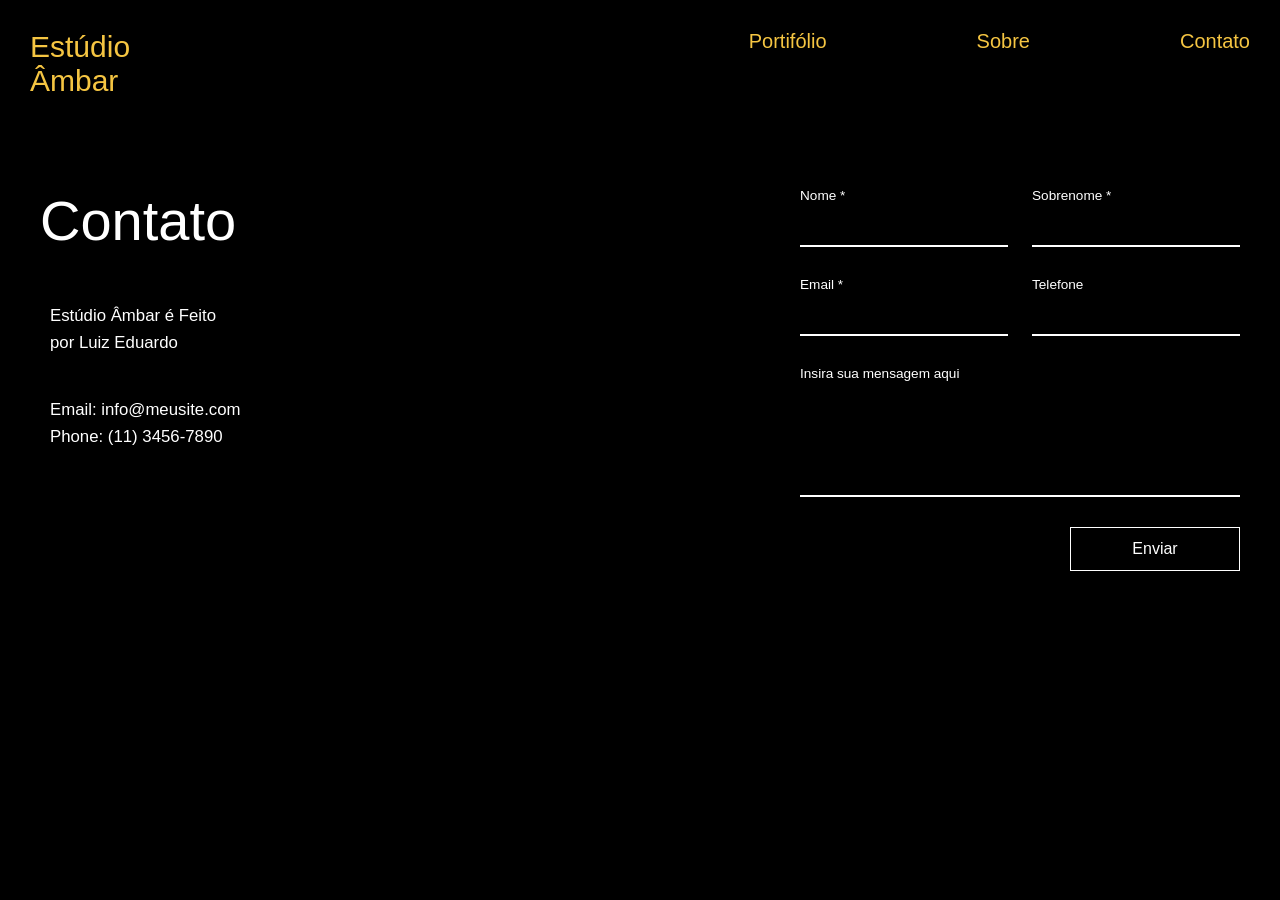
<file: contato-html-css/contato.html>
<!DOCTYPE html>
<html lang="pt-br">

<head>
  <meta charset="UTF-8">
  <link rel="stylesheet" href="./contato.css">
  <meta name="viewport" content="width=device-width, initial-scale=1.0">
  <title>Contato</title>
</head>

<body>

  <header>
    <nav id="nav">
      <p>Estúdio Âmbar</p>

      <button type="button" class="hamburguer" id="btn-menu" aria-label="Abrir menu" aria-expanded="false">
        <span></span>
        <span></span>
        <span></span>
      </button>
      <ul>
        <li id="menu">
          <a id="cor" href="../portifolio-html-css/portifolio.html">Portifólio</a>
          <ul id="submenu">
            <li><a href="../retratos-html-css/retratos.html">Retratos</a></li>
            <li><a href="../lugares-html-css/lugares.html">Lugares</a></li>
            <li><a href="../fashion-html-css/fashion.html">Fashion</a></li>
          </ul>
        </li>
      </ul>
      <a href="../sobre-html-css/sobre.html">Sobre</a>
      <a href="../contato-html-css/contato.html">Contato</a>

    </nav>
  </header>

  <section class="contato">

    <!-- Esquerda -->
    <div class="info">
      <h1>Contato</h1>
      <p>Estúdio Âmbar é Feito<br>por Luiz Eduardo</p>
      <p>
        Email: <a href="mailto:info@meusite.com">info@meusite.com</a><br>
        Phone: <a href="tel:+551134567890">(11) 3456-7890</a>
      </p>
    </div>

    <!-- Direita -->
    <form class="formulario">
      <div class="campo">
        <label for="nome">Nome *</label>
        <input type="text" id="nome" name="nome" required>
      </div>

      <div class="campo">
        <label for="sobrenome">Sobrenome *</label>
        <input type="text" id="sobrenome" name="sobrenome" required>
      </div>

      <div class="campo">
        <label for="email">Email *</label>
        <input type="email" id="email" name="email" required>
      </div>

      <div class="campo">
        <label for="telefone">Telefone</label>
        <input type="tel" id="telefone" name="telefone">
      </div>

      <div class="campo completo">
        <label for="mensagem">Insira sua mensagem aqui</label>
        <textarea id="mensagem" name="mensagem" rows="5"></textarea>
      </div>

      <div class="completo botao-area">
        <button type="submit">Enviar</button>
      </div>
    </form>

  </section>

  </section>

  <script>
    const nav = document.getElementById('nav');
    const btn = document.getElementById('btn-menu');
    const menu = document.getElementById('menu');
    const cor = document.getElementById('cor');

    btn.addEventListener('click', () => {
      const aberto = nav.classList.toggle('aberto');
      btn.classList.toggle('ativo', aberto);
      btn.setAttribute('aria-expanded', aberto);
    });

    cor.addEventListener('click', (e) => {
      if (window.innerWidth <= 1024) {
        e.preventDefault();
        menu.classList.toggle('aberto');
      }
    });
  </script>
</body>

</body>

</html>
</file>
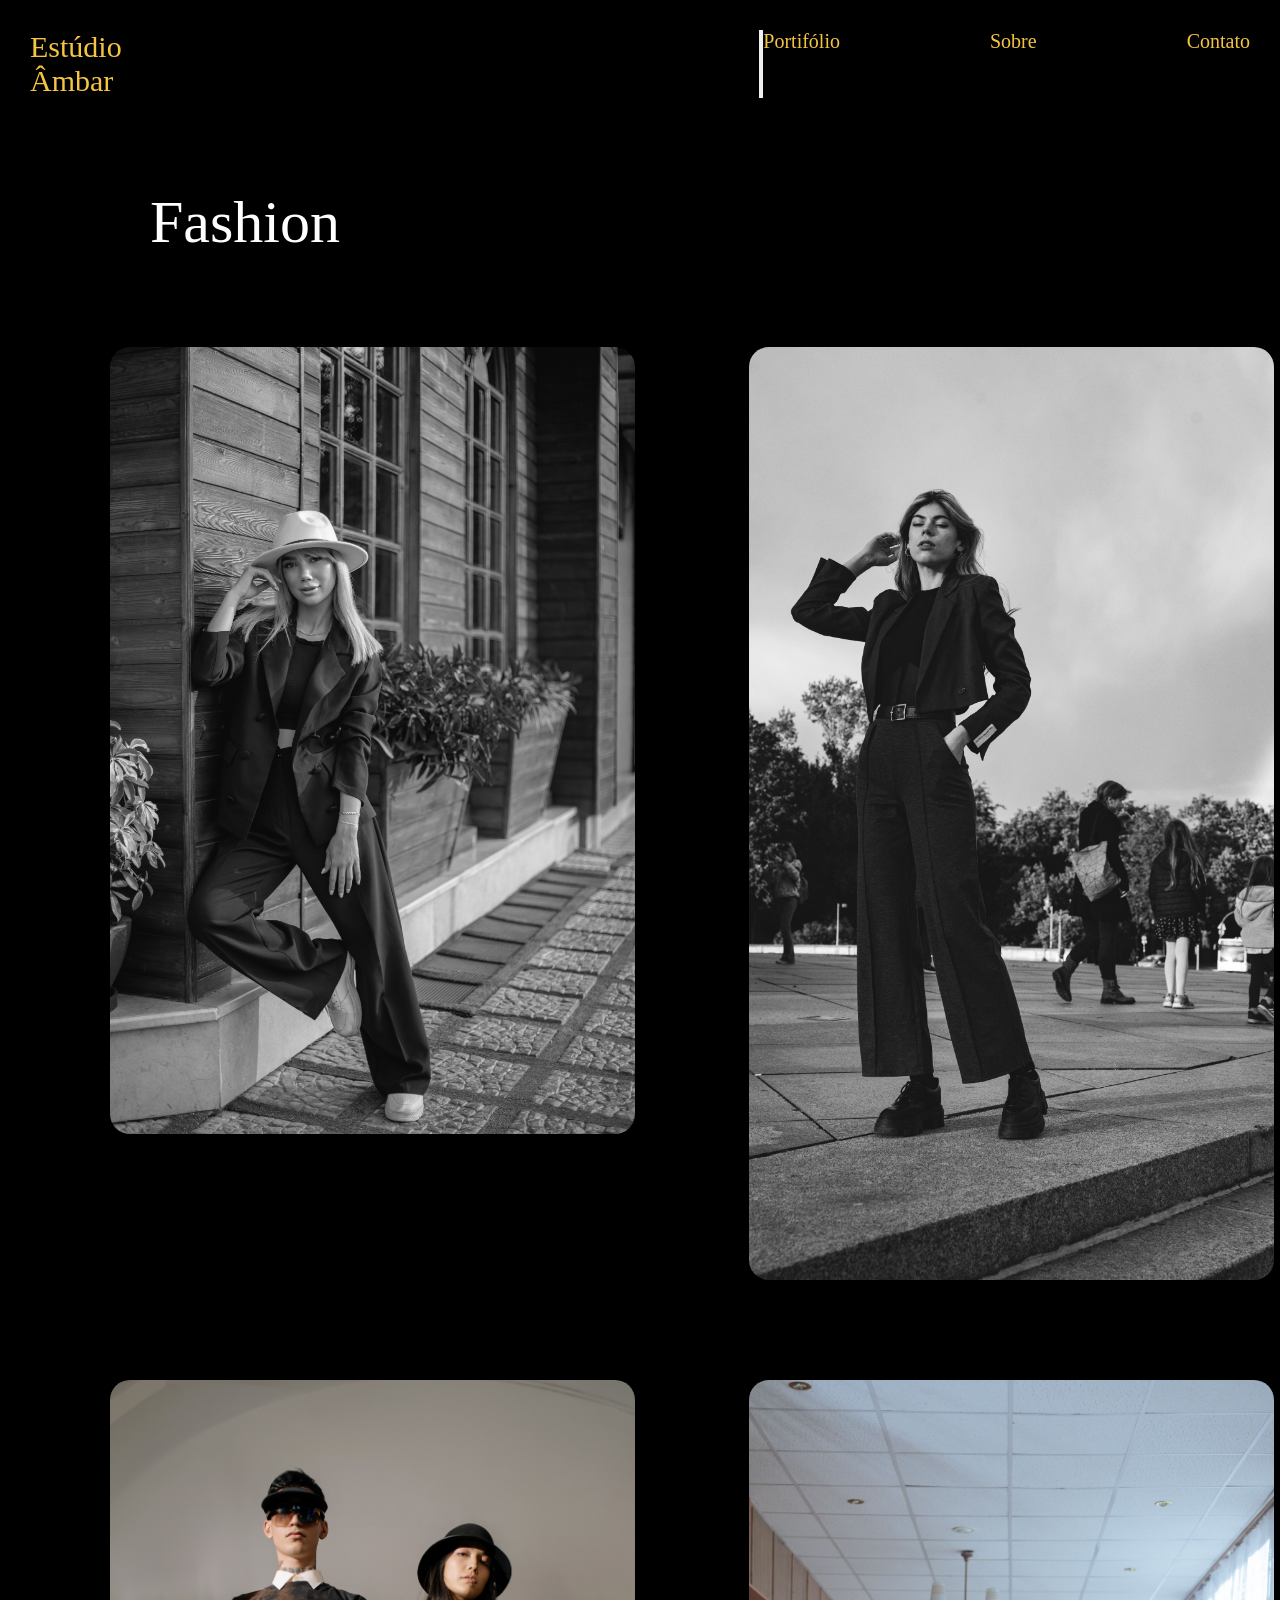
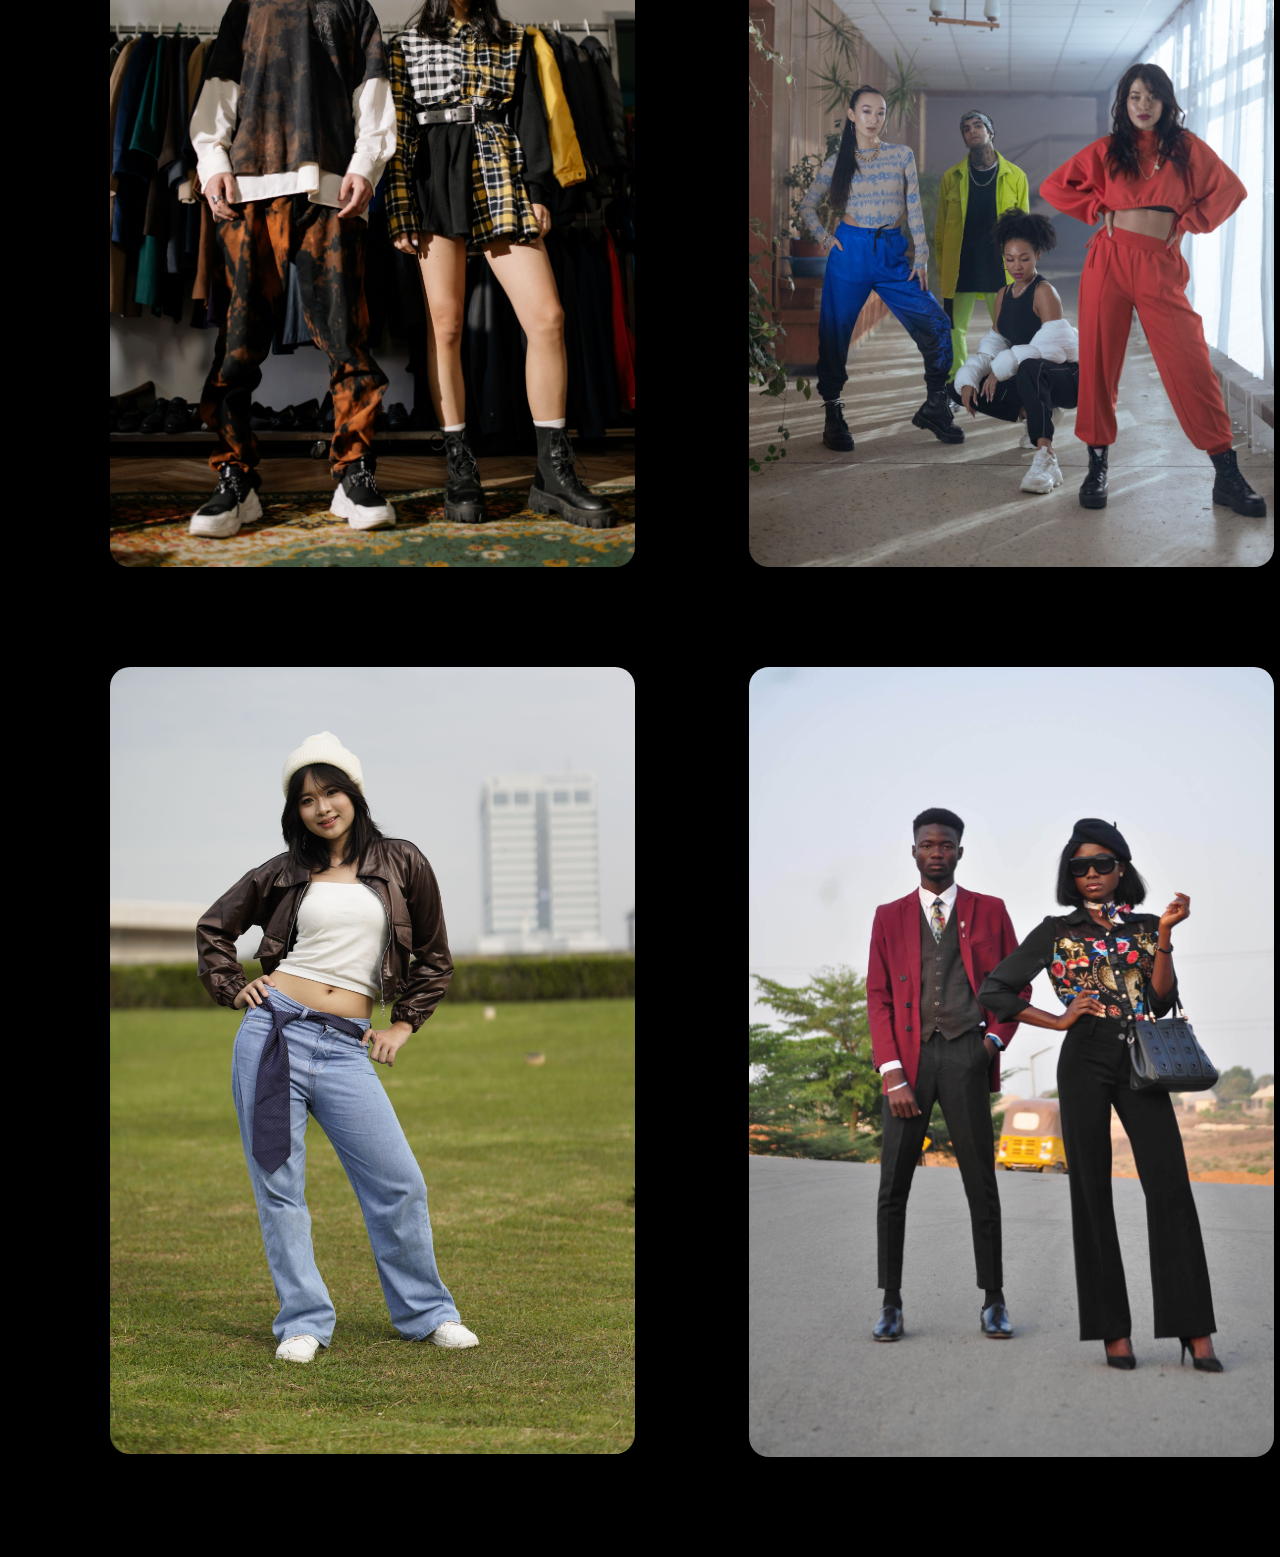
<file: fashion-html-css/fashion.html>
<!DOCTYPE html>
<html lang="pt-br">

<head>
    <meta charset="UTF-8">
    <meta name="viewport" content="width=device-width, initial-scale=1.0">
    <link rel="stylesheet" href="../fashion-html-css/lugares-fashion.css">
    <title>Fashion</title>
</head>

<body>
    <header>
        <nav id="nav">
            <p>Estúdio Âmbar</p>

            <button class="hamburguer" id="btn-menu" aria-label="Abrir menu" aria-expanded="false">
                <span></span>
                <span></span>
                <span></span>
            </button>
            <ul>
                <li id="menu">
                    <a id="cor" href="../portifolio-html-css/portifolio.html">Portifólio</a>
                    <ul id="submenu">
                        <li><a href="../retratos-html-css/retratos.html">Retratos</a></li>
                        <li><a href="../lugares-html-css/lugares.html">Lugares</a></li>
                        <li><a href="../fashion-html-css/fashion.html">Fashion</a></li>
                    </ul>
                </li>
            </ul>
            <a href="../sobre-html-css/sobre.html">Sobre</a>
            <a href="../contato-html-css/contato.html">Contato</a>

        </nav>
    </header>
    <main>
        <h1>Fashion</h1>
        <img class="imagem" src="../fashion-html-css/fashion-imagens/pexels-amir-abbaspoor-748889438-28964364.jpg"
            alt="">
        <img class="imagem" src="../fashion-html-css/fashion-imagens/pexels-braks-alexandros-2366968-18821480.jpg"
            alt="">
        <img class="imagem" src="../fashion-html-css/fashion-imagens/pexels-cottonbro-6069964.jpg" alt="">
        <img class="imagem" src="../fashion-html-css/fashion-imagens/pexels-cottonbro-7969812.jpg" alt="">
        <img class="imagem" src="../fashion-html-css/fashion-imagens/pexels-jpro-38131653.jpg" alt="">
        <img class="imagem" src="../fashion-html-css/fashion-imagens/pexels-theresaude-30769109.jpg" alt="">
    </main>

    <script>
        const nav = document.getElementById('nav');
        const btn = document.getElementById('btn-menu');
        const menu = document.getElementById('menu');
        const cor = document.getElementById('cor');

        btn.addEventListener('click', () => {
            const aberto = nav.classList.toggle('aberto');
            btn.classList.toggle('ativo', aberto);
            btn.setAttribute('aria-expanded', aberto);
        });

        cor.addEventListener('click', (e) => {
            if (window.innerWidth <= 1024) {
                e.preventDefault();
                menu.classList.toggle('aberto');
            }
        });
    </script>
</body>

</html>
</file>
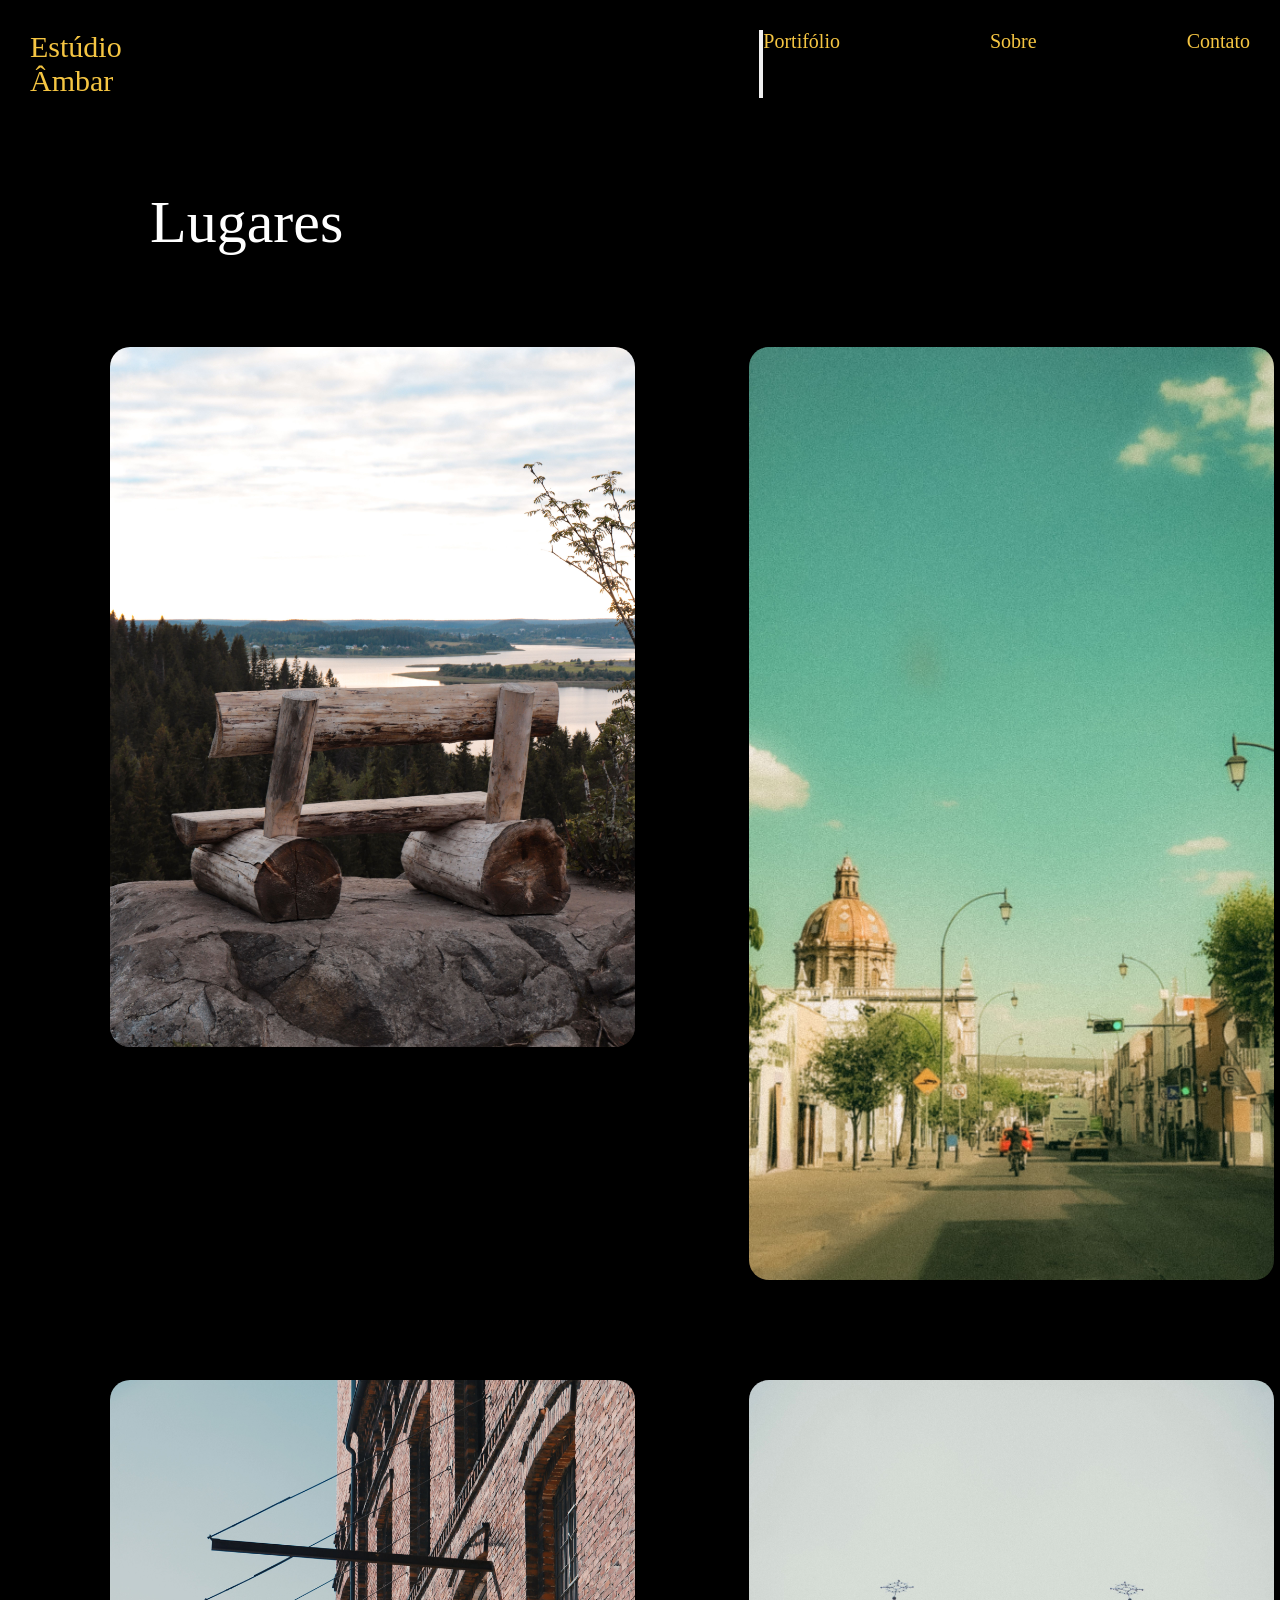
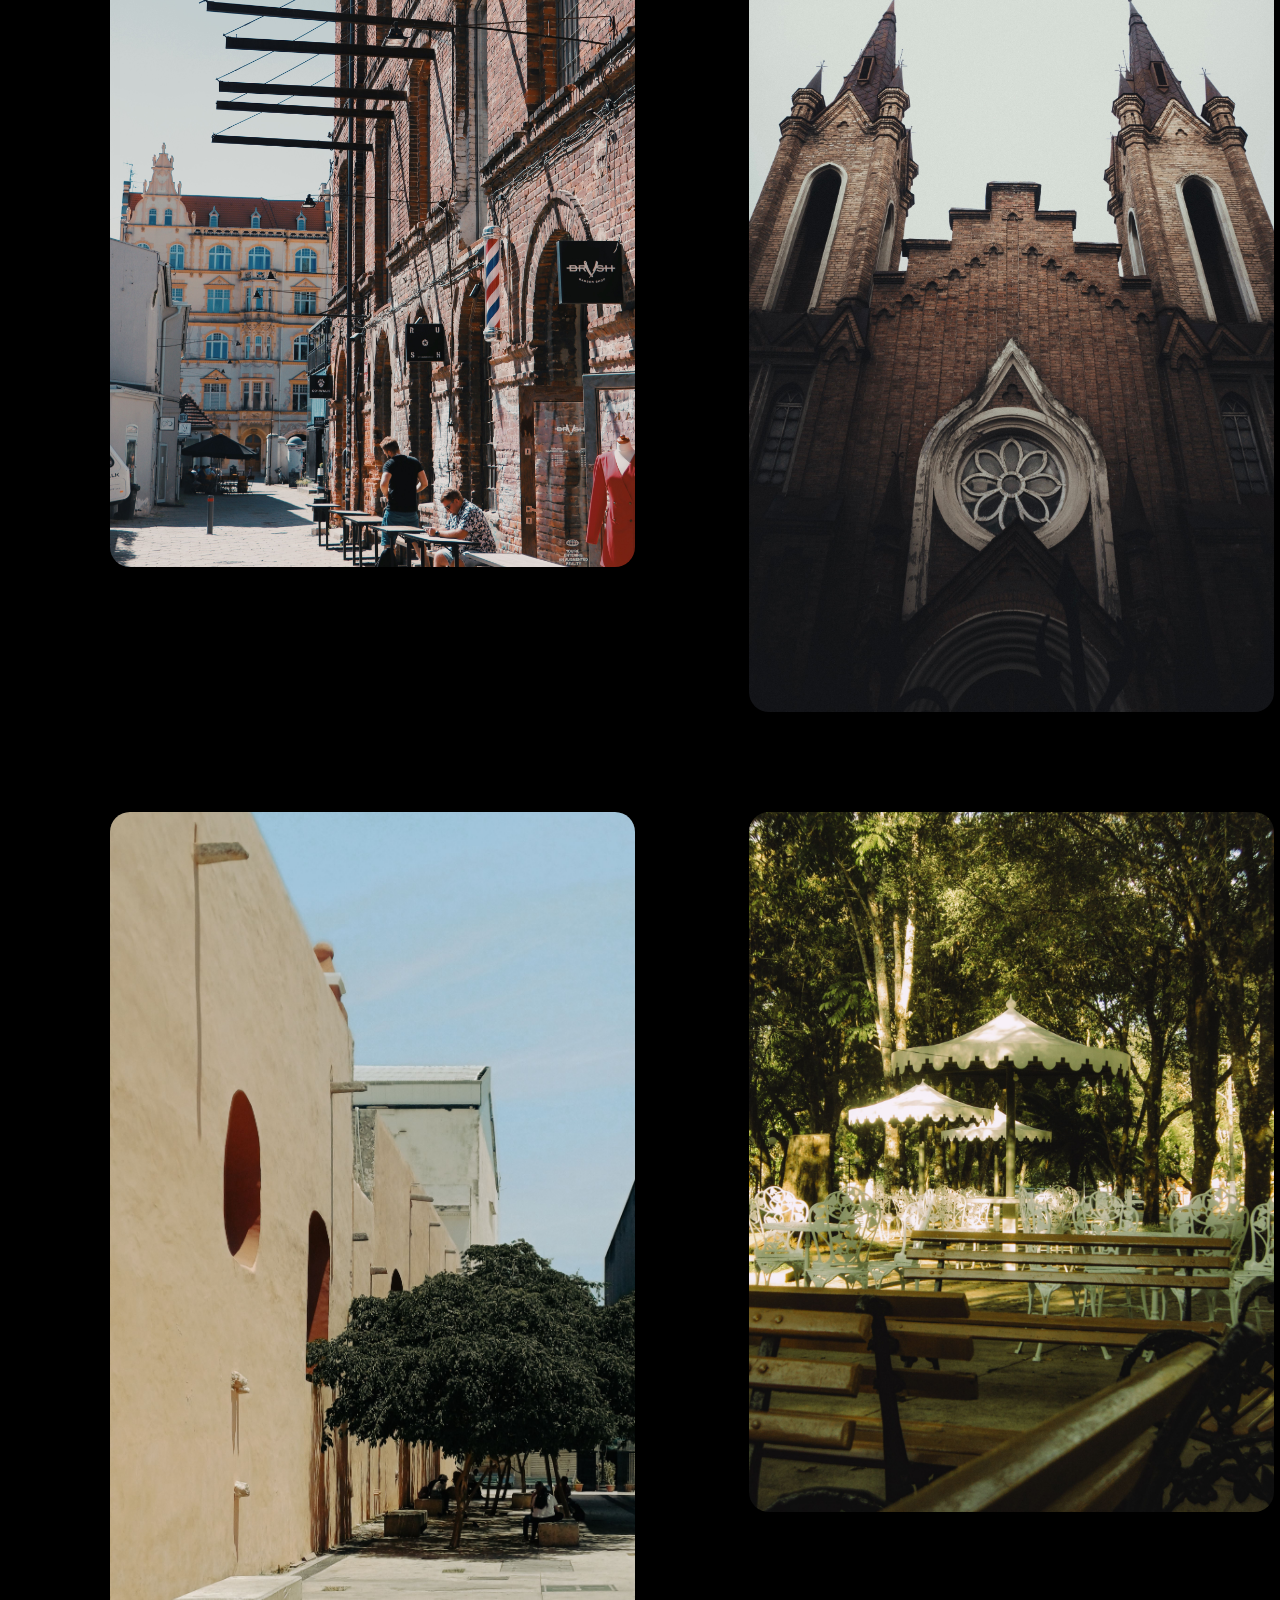
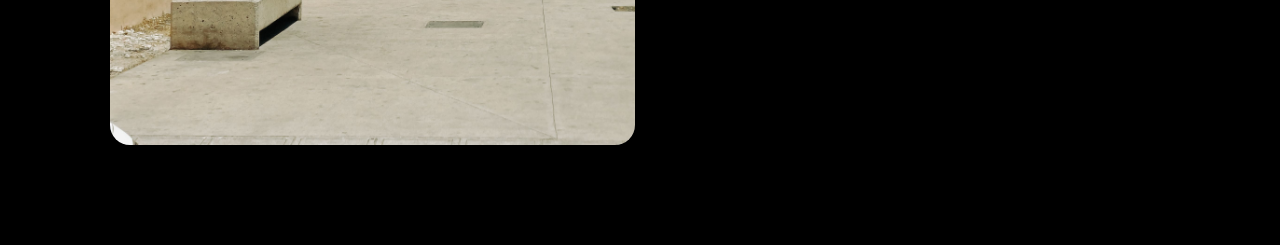
<file: lugares-html-css/lugares.html>
<!DOCTYPE html>
<html lang="pt-br">

<head>
    <meta charset="UTF-8">
    <link rel="stylesheet" href="../fashion-html-css/lugares-fashion.css">
    <meta name="viewport" content="width=device-width, initial-scale=1.0">
    <title>Lugares</title>
</head>

<body>
    <header>
        <nav id="nav">
            <p>Estúdio Âmbar</p>

            <button class="hamburguer" id="btn-menu" aria-label="Abrir menu" aria-expanded="false">
                <span></span>
                <span></span>
                <span></span>
            </button>
            <ul>
                <li id="menu">
                    <a id="cor" href="../portifolio-html-css/portifolio.html">Portifólio</a>
                    <ul id="submenu">
                        <li><a href="../retratos-html-css/retratos.html">Retratos</a></li>
                        <li><a href="../lugares-html-css/lugares.html">Lugares</a></li>
                        <li><a href="../fashion-html-css/fashion.html">Fashion</a></li>
                    </ul>
                </li>
            </ul>
            <a href="../sobre-html-css/sobre.html">Sobre</a>
            <a href="../contato-html-css/contato.html">Contato</a>

        </nav>
    </header>
    <main>
        <h1>Lugares</h1>
        <img class="imagem" src="../lugares-html-css/lugares-imagens/pexels-artem-202976012-14409673.jpg" alt="">
        <img class="imagem" src="../lugares-html-css/lugares-imagens/pexels-diegolujan-12417554.jpg" alt="">
        <img class="imagem" src="../lugares-html-css/lugares-imagens/pexels-moniaes-9581270.jpg" alt="">
        <img class="imagem" src="../lugares-html-css/lugares-imagens/pexels-nordhorizon-9579524.jpg" alt="">
        <img class="imagem" src="../lugares-html-css/lugares-imagens/pexels-oscar-m-3212792-23897839.jpg" alt="">
        <img class="imagem" src="../lugares-html-css/lugares-imagens/pexels-roy-musttang-1296658256-27167856.jpg"
            alt="">
    </main>

    </main>

    <script>
        const nav = document.getElementById('nav');
        const btn = document.getElementById('btn-menu');
        const menu = document.getElementById('menu');
        const cor = document.getElementById('cor');

        btn.addEventListener('click', () => {
            const aberto = nav.classList.toggle('aberto');
            btn.classList.toggle('ativo', aberto);
            btn.setAttribute('aria-expanded', aberto);
        });

        cor.addEventListener('click', (e) => {
            if (window.innerWidth <= 1024) {
                e.preventDefault();
                menu.classList.toggle('aberto');
            }
        });
    </script>
</body>
</body>

</html>
</file>
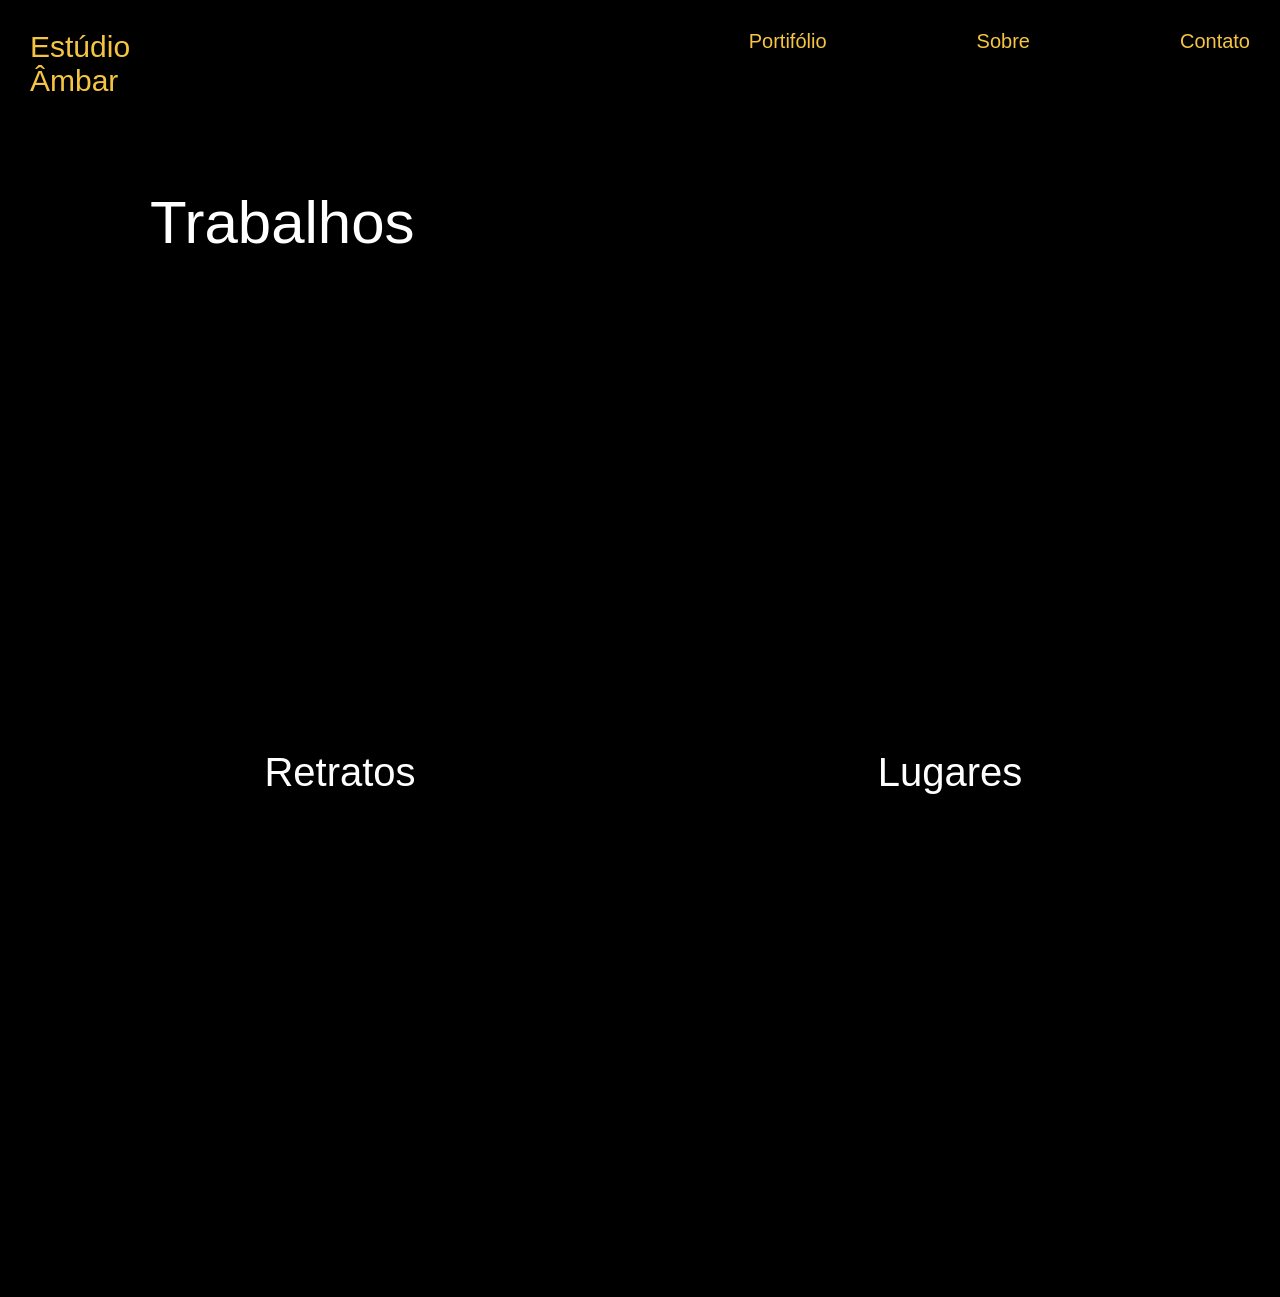
<file: portifolio-html-css/portifolio.html>
<!DOCTYPE html>
<html lang="pt-br">

<head>
  <meta charset="UTF-8">
  <meta name="viewport" content="width=device-width, initial-scale=1.0">
  <link rel="stylesheet" href="../portifolio-html-css/portifolio.css">
  <title>portifólio</title>
</head>

<body>
  <header>
    <nav id="nav">
      <p>Estúdio Âmbar</p>

      <button class="hamburguer" id="btn-menu" aria-label="Abrir menu" aria-expanded="false">
        <span></span>
        <span></span>
        <span></span>
      </button>
      <ul>
        <li id="menu">
          <a id="cor" href="../portifolio-html-css/portifolio.html">Portifólio</a>
          <ul id="submenu">
            <li><a href="../retratos-html-css/retratos.html">Retratos</a></li>
            <li><a href="../lugares-html-css/lugares.html">Lugares</a></li>
            <li><a href="../fashion-html-css/fashion.html">Fashion</a></li>
          </ul>
        </li>
      </ul>
      <a href="../sobre-html-css/sobre.html">Sobre</a>
      <a href="../contato-html-css/contato.html">Contato</a>
    </nav>
  </header>
  <main>
    <h1>Trabalhos</h1>
    <section>
      <a href="../retratos-html-css/retratos.html">
        <div class="imagem1 flex">
          <p class="titulo">Retratos</p>
        </div>
      </a>

      <a href="../lugares-html-css/lugares.html">
        <div class="imagem2 flex">
          <p>Lugares</p>
        </div>
      </a>

      <a href="../fashion-html-css/fashion.html">
        <div class="imagem3 flex">
          <p>Fashion</p>
        </div>
      </a>
    </section>
  </main>

  </main>

  <script>
    const nav = document.getElementById('nav');
    const btn = document.getElementById('btn-menu');
    const menu = document.getElementById('menu');
    const cor = document.getElementById('cor');

    btn.addEventListener('click', () => {
      const aberto = nav.classList.toggle('aberto');
      btn.classList.toggle('ativo', aberto);
      btn.setAttribute('aria-expanded', aberto);
    });

    cor.addEventListener('click', (e) => {
      if (window.innerWidth <= 1024) {
        e.preventDefault();
        menu.classList.toggle('aberto');
      }
    });
  </script>
</body>
</body>

</html>
</file>
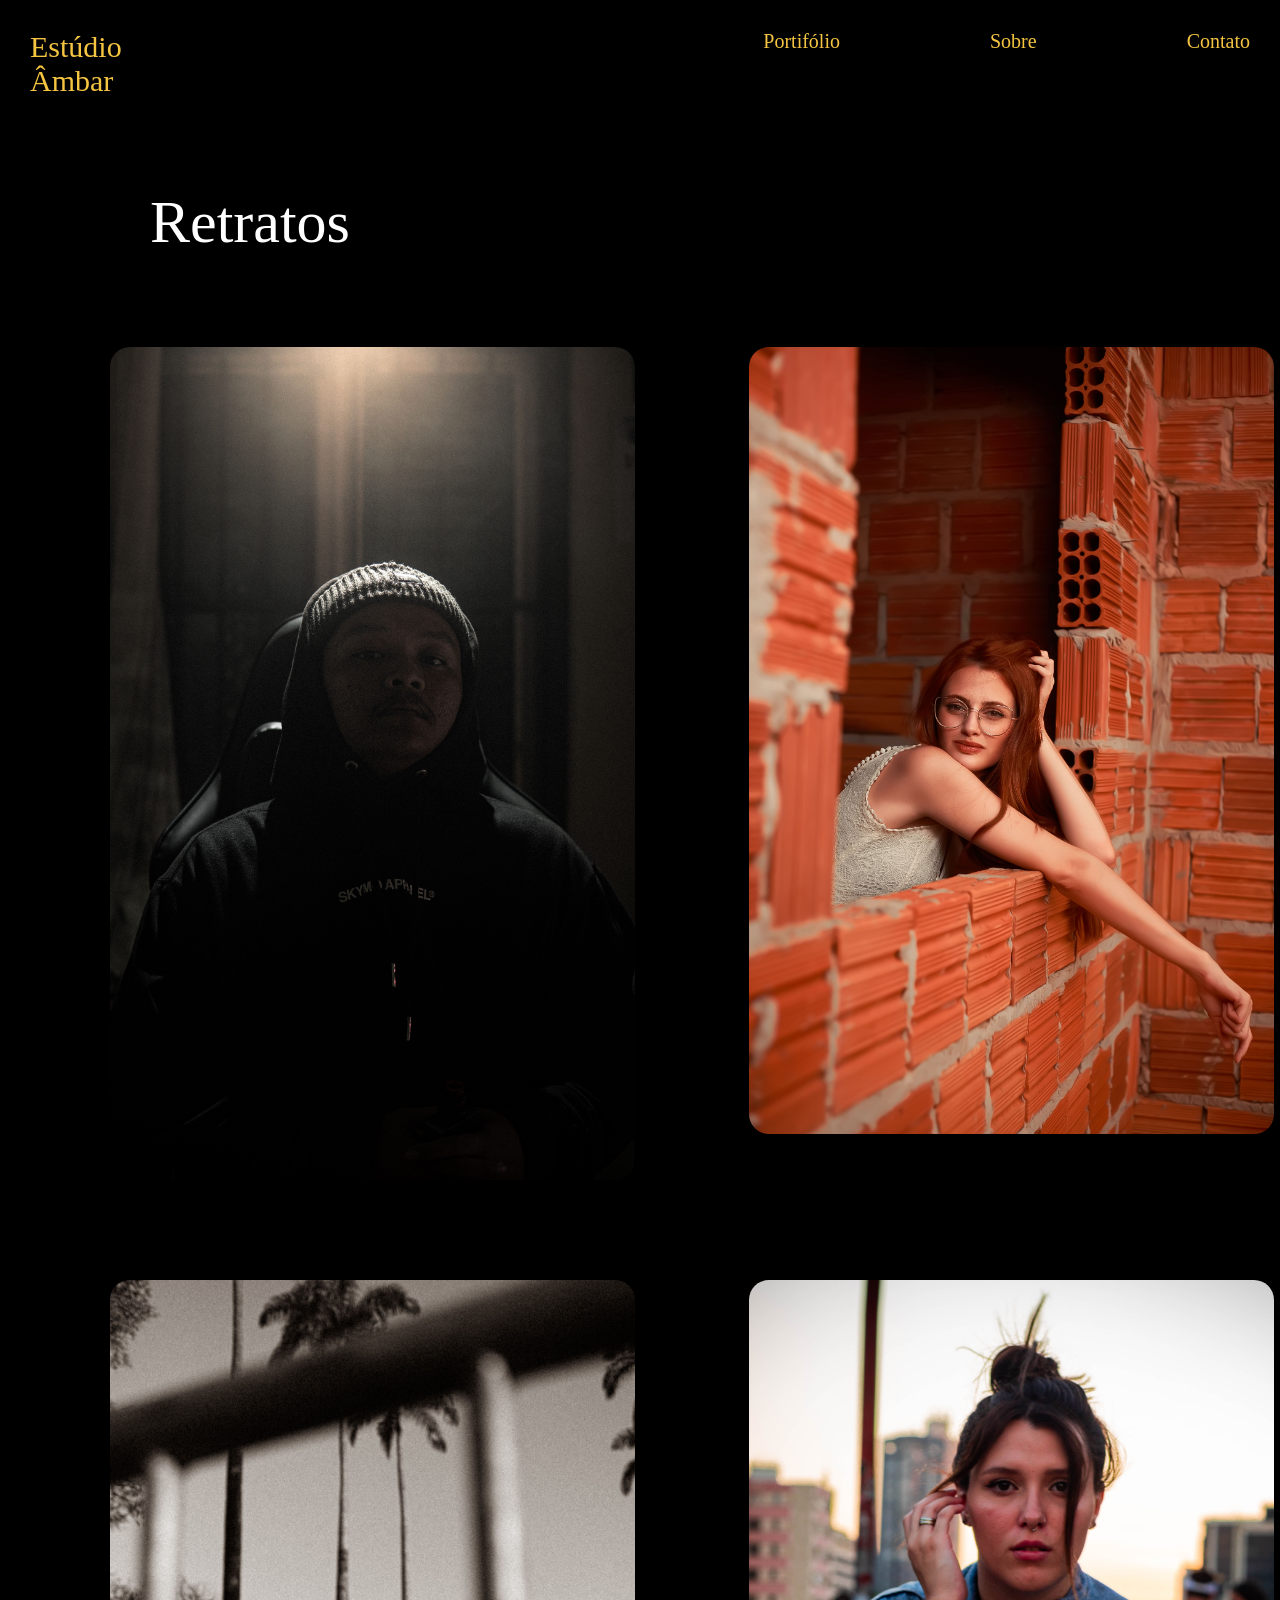
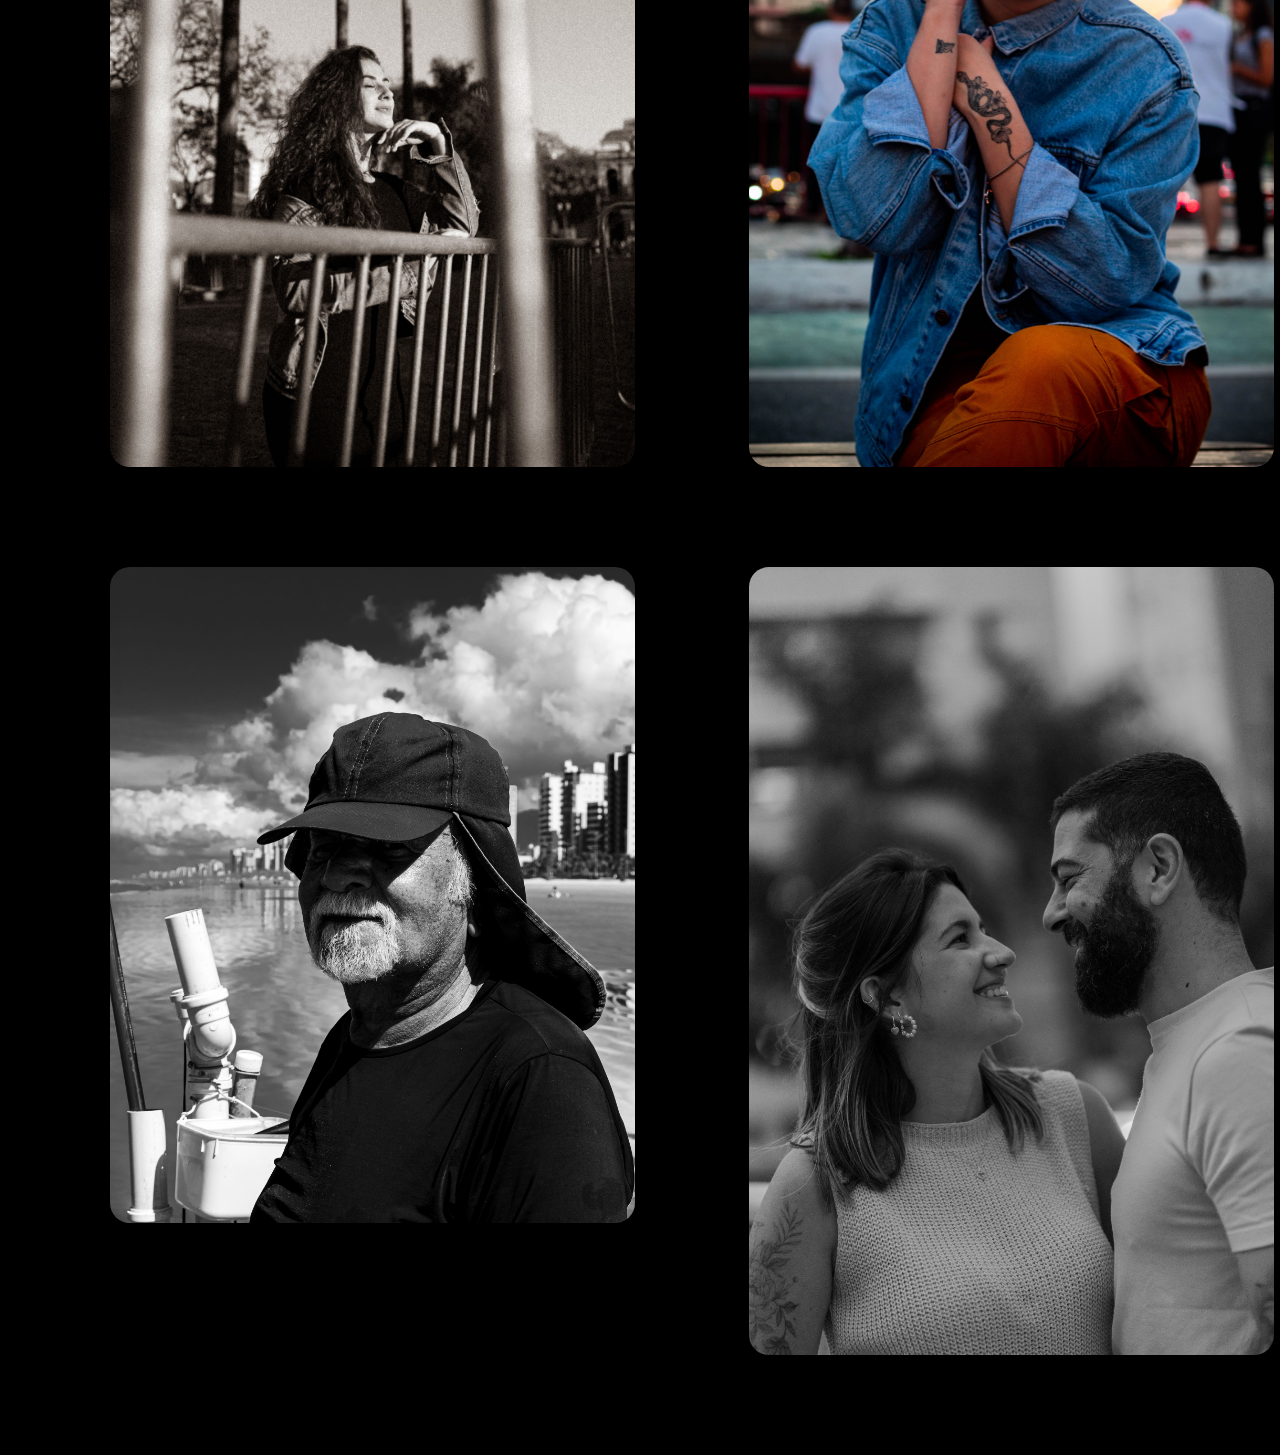
<file: retratos-html-css/retratos.html>
<!DOCTYPE html>
<html lang="pt-br">

<head>
  <meta charset="UTF-8">
  <link rel="stylesheet" href="../retratos-html-css/retratos.css">
  <meta name="viewport" content="width=device-width, initial-scale=1.0">
  <title>Retratos</title>
</head>

<body>
  <header>
    <nav id="nav">
      <p>Estúdio Âmbar</p>

      <button class="hamburguer" id="btn-menu" aria-label="Abrir menu" aria-expanded="false">
        <span></span>
        <span></span>
        <span></span>
      </button>
      <ul>
        <li id="menu">
          <a id="cor" href="../portifolio-html-css/portifolio.html">Portifólio</a>
          <ul id="submenu">
            <li><a href="../retratos-html-css/retratos.html">Retratos</a></li>
            <li><a href="../lugares-html-css/lugares.html">Lugares</a></li>
            <li><a href="../fashion-html-css/fashion.html">Fashion</a></li>
          </ul>
        </li>
      </ul>
      <a href="../sobre-html-css/sobre.html">Sobre</a>
      <a href="../contato-html-css/contato.html">Contato</a>

    </nav>
  </header>
  <main>
    <h1>Retratos</h1>
    <img class="imagem" src="../retratos-html-css/retratos-imagens/pexels-andiravsanjani-16994249.jpg" alt="">
    <img class="imagem" src="../retratos-html-css/retratos-imagens/pexels-breno-cardoso-149064345-10903157.jpg" alt="">
    <img class="imagem" src="../retratos-html-css/retratos-imagens/pexels-iitsbruna-18812401.jpg" alt="">
    <img class="imagem" src="../retratos-html-css/retratos-imagens/pexels-matteus-bernardes-1329513-2559875.jpg" alt="">
    <img class="imagem" src="../retratos-html-css/retratos-imagens/pexels-who0ne-31643653.jpg" alt="">
    <img class="imagem" src="../retratos-html-css/retratos-imagens/pexels-wolfart-20854680.jpg" alt="">
  </main>

  </main>

  <script>
    const nav = document.getElementById('nav');
    const btn = document.getElementById('btn-menu');
    const menu = document.getElementById('menu');
    const cor = document.getElementById('cor');

    btn.addEventListener('click', () => {
      const aberto = nav.classList.toggle('aberto');
      btn.classList.toggle('ativo', aberto);
      btn.setAttribute('aria-expanded', aberto);
    });

    cor.addEventListener('click', (e) => {
      if (window.innerWidth <= 1024) {
        e.preventDefault();
        menu.classList.toggle('aberto');
      }
    });
  </script>
</body>
</body>

</html>
</file>
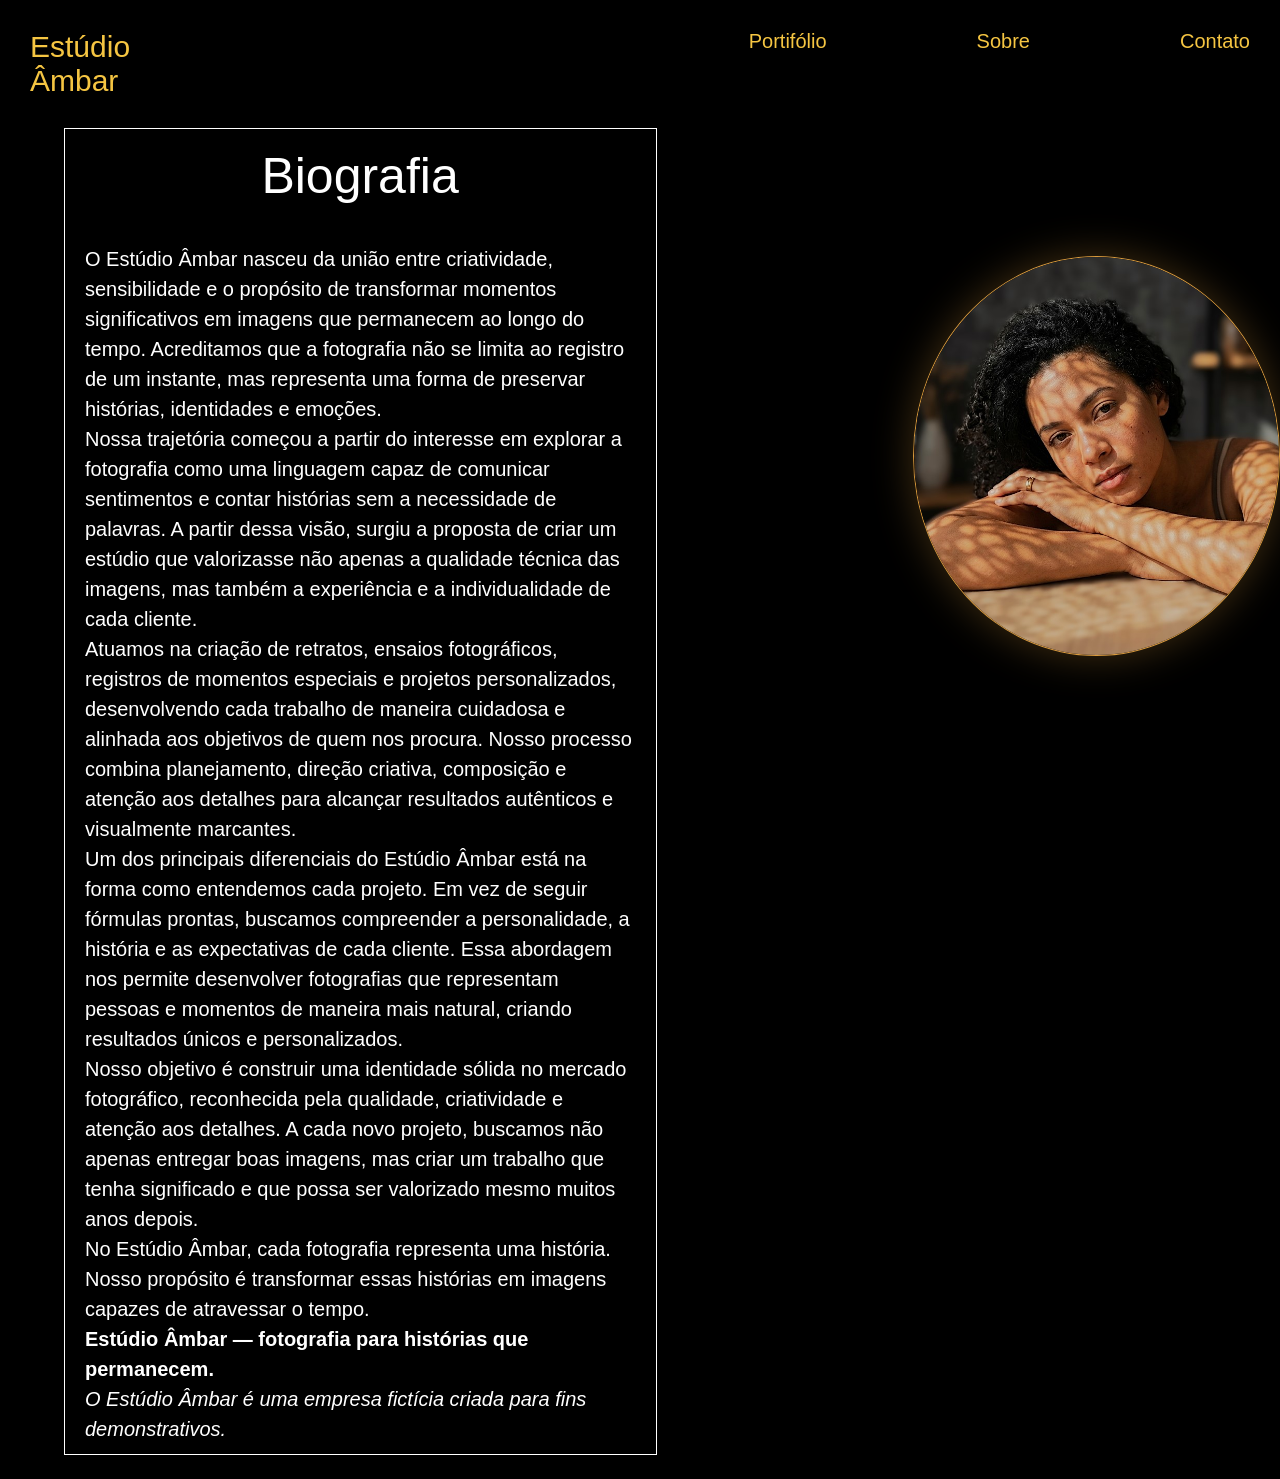
<file: sobre-html-css/sobre.html>
<!DOCTYPE html>
<html lang="pt-br">

<head>
    <meta charset="UTF-8">
    <link rel="stylesheet" href="../sobre-html-css/sobre.css">
    <meta name="viewport" content="width=device-width, initial-scale=1.0">
    <title>Sobre</title>
</head>



<body>
    <header>
        <nav id="nav">
            <p>Estúdio Âmbar</p>

            <button class="hamburguer" id="btn-menu" aria-label="Abrir menu" aria-expanded="false">
                <span></span>
                <span></span>
                <span></span>
            </button>
            <ul>
                <li id="menu">
                    <a id="cor" href="../portifolio-html-css/portifolio.html">Portifólio</a>
                    <ul id="submenu">
                        <li><a href="../retratos-html-css/retratos.html">Retratos</a></li>
                        <li><a href="../lugares-html-css/lugares.html">Lugares</a></li>
                        <li><a href="../fashion-html-css/fashion.html">Fashion</a></li>
                    </ul>
                </li>
            </ul>
            <a href="../sobre-html-css/sobre.html">Sobre</a>
            <a href="../contato-html-css/contato.html">Contato</a>
        </nav>
    </header>
    <main>
        <section id="conteudo">

            <section id="textos">
                <h1>Biografia</h1>
                <p>
                    O Estúdio Âmbar nasceu da união entre criatividade, sensibilidade e o propósito de transformar
                    momentos significativos em imagens que permanecem ao longo do tempo. Acreditamos que a fotografia
                    não se limita ao registro de um instante, mas representa uma forma de preservar histórias,
                    identidades e emoções.<br>

                    Nossa trajetória começou a partir do interesse em explorar a fotografia como uma linguagem capaz de
                    comunicar sentimentos e contar histórias sem a necessidade de palavras. A partir dessa visão, surgiu
                    a proposta de criar um estúdio que valorizasse não apenas a qualidade técnica das imagens, mas
                    também a experiência e a individualidade de cada cliente.<br>

                    Atuamos na criação de retratos, ensaios fotográficos, registros de momentos especiais e projetos
                    personalizados, desenvolvendo cada trabalho de maneira cuidadosa e alinhada aos objetivos de quem
                    nos procura. Nosso processo combina planejamento, direção criativa, composição e atenção aos
                    detalhes para alcançar resultados autênticos e visualmente marcantes.<br>

                    Um dos principais diferenciais do Estúdio Âmbar está na forma como entendemos cada projeto. Em vez
                    de seguir fórmulas prontas, buscamos compreender a personalidade, a história e as expectativas de
                    cada cliente. Essa abordagem nos permite desenvolver fotografias que representam pessoas e momentos
                    de maneira mais natural, criando resultados únicos e personalizados.<br>




                    Nosso objetivo é construir uma identidade sólida no mercado fotográfico, reconhecida pela qualidade,
                    criatividade e atenção aos detalhes. A cada novo projeto, buscamos não apenas entregar boas imagens,
                    mas criar um trabalho que tenha significado e que possa ser valorizado mesmo muitos anos depois.<br>

                    No Estúdio Âmbar, cada fotografia representa uma história. Nosso propósito é transformar essas
                    histórias em imagens capazes de atravessar o tempo.<br>

                    <strong>Estúdio Âmbar — fotografia para histórias que permanecem.</strong><br>

                    <i>O Estúdio Âmbar é uma empresa fictícia criada para fins demonstrativos.</i>
                </p>
            </section>
            <img src="./sobre-imagem/foto-editada.jpg">
        </section>
    </main>

    <script>
        const nav = document.getElementById('nav');
        const btn = document.getElementById('btn-menu');
        const menu = document.getElementById('menu');
        const cor = document.getElementById('cor');

        btn.addEventListener('click', () => {
            const aberto = nav.classList.toggle('aberto');
            btn.classList.toggle('ativo', aberto);
            btn.setAttribute('aria-expanded', aberto);
        });

        cor.addEventListener('click', (e) => {
            if (window.innerWidth <= 1024) {
                e.preventDefault();
                menu.classList.toggle('aberto');
            }
        });
    </script>
</body>

</html>
</file>
<file: contato-html-css/contato.css>
* {
  box-sizing: border-box;
  margin: 0;
  padding: 0;
}

body {
  background: #000;
  color: #fff;
  font-family: Helvetica, Arial, sans-serif;
}

nav {
  display: flex;
  padding: 30px;
}

nav > p {
  margin-right: 50%;
  color: #f5c542;
  font-size: 30px;
}

nav > a {
  margin-left: 150px;
  color: #f5c542;
  text-decoration: none;
  font-size: 20px;
}
ul > li > #cor {
  color: #f5c542;
  font-size: 20px;
  text-decoration: none;
}

nav ul {
  list-style: none;
  margin: 0;
  padding: 0;
}

#menu {
  position: relative;
}

#submenu {
  display: none;
  position: absolute;
  top: 100%;
  left: 0;
}

#submenu > li > a {
  text-decoration: none;
  color: #fff;
  line-height: 30px;
  font-size: 20px;
}

#menu:hover #submenu {
  display: block;
}

/* ===== SEÇÃO: duas colunas (texto | formulário) ===== */
.contato {
  display: flex;
  justify-content: space-between;
  align-items: flex-start;
  gap: 60px;
  max-width: 1300px;
  margin: 0 auto;
  padding: 60px 40px;
}

/* ===== COLUNA ESQUERDA ===== */
.info {
  flex: 1;
}

.info h1 {
  font-size: 3.5rem;
  font-weight: 400;
  margin-bottom: 50px;
}

.info p {
  font-size: 1.05rem;
  line-height: 1.6;
  margin: 0 0 40px 10px;
}

.info a {
  color: #fff;
  text-decoration: none;
}
.info a:hover {
  color: #d99a3d;
}

/* ===== COLUNA DIREITA: FORMULÁRIO ===== */
.formulario {
  width: 100%;
  max-width: 440px;
  display: grid;
  grid-template-columns: 1fr 1fr;
  gap: 30px 24px;
}

.campo {
  display: flex;
  flex-direction: column;
}
.completo {
  grid-column: 1 / -1;
}

label {
  font-size: 0.85rem;
  margin-bottom: 8px;
}

input,
textarea {
  background: transparent;
  border: none;
  border-bottom: 2px solid #fff;
  color: #fff;
  font: inherit;
  font-size: 1rem;
  padding: 8px 0;
  outline: none;
}

textarea {
  resize: none;
}

input:focus,
textarea:focus {
  border-bottom-color: #d99a3d;
}

/* evita o fundo azul/branco do preenchimento automático */
input:-webkit-autofill {
  -webkit-box-shadow: 0 0 0 1000px #000 inset;
  -webkit-text-fill-color: #fff;
}

.botao-area {
  display: flex;
  justify-content: flex-end;
}

button {
  background: transparent;
  color: #fff;
  border: 1px solid #fff;
  width: 170px;
  padding: 12px 0;
  font: inherit;
  cursor: pointer;
  transition:
    background 0.3s,
    color 0.3s;
}

button:hover {
  background: #fff;
  color: #000;
}

/* ===== CELULAR: tudo empilhado ===== */
@media (max-width: 900px) {
  .contato {
    flex-direction: column;
    gap: 40px;
    padding: 40px 20px;
  }
  .info h1 {
    font-size: 2.6rem;
    margin-bottom: 30px;
  }
  .formulario {
    max-width: 100%;
  }
}

@media (max-width: 480px) {
  .formulario {
    grid-template-columns: 1fr;
  }
  .botao-area {
    justify-content: stretch;
  }
  button {
    width: 100%;
  }
}

/* Botão hambúrguer: escondido no PC */
.hamburguer {
  display: none;
}

/* =========================================
   TABLET E CELULAR (até 1024px)
   ========================================= */
@media (max-width: 1024px) {
  nav {
    flex-wrap: wrap;
    align-items: center;
    padding: 20px;
  }

  nav.aberto {
    background: rgba(0, 0, 0, 0.85);
  }

  nav > p {
    margin-right: 0;
    font-size: 24px;
  }

  .hamburguer {
    display: flex;
    flex-direction: column;
    justify-content: space-between;
    width: 32px;
    height: 24px;
    margin-left: auto;
    padding: 0;
    background: none;
    border: none;
    cursor: pointer;
  }

  /* Anula o button:hover do formulário */
  .hamburguer:hover {
    background: none;
    color: inherit;
  }

  .hamburguer span {
    display: block;
    width: 100%;
    height: 3px;
    background: #f5c542;
    border-radius: 2px;
    transition:
      transform 0.3s,
      opacity 0.3s;
  }

  .hamburguer.ativo span:nth-child(1) {
    transform: translateY(10.5px) rotate(45deg);
  }
  .hamburguer.ativo span:nth-child(2) {
    opacity: 0;
  }
  .hamburguer.ativo span:nth-child(3) {
    transform: translateY(-10.5px) rotate(-45deg);
  }

  nav > a,
  nav > ul {
    display: none;
    width: 100%;
  }

  nav.aberto > a,
  nav.aberto > ul {
    display: block;
  }

  nav > a {
    margin-left: 0;
    padding: 14px 0;
    font-size: 18px;
    border-top: 1px solid rgba(245, 197, 66, 0.25);
  }

  nav > ul {
    border-top: 1px solid rgba(245, 197, 66, 0.25);
    padding-top: 14px;
  }

  ul > li > #cor {
    font-size: 18px;
  }

  #menu {
    position: static;
  }

  #submenu {
    position: static;
    padding: 8px 0 0 16px;
  }

  #menu:hover #submenu {
    display: none;
  }

  #menu.aberto #submenu {
    display: block;
  }

  #submenu > li > a {
    display: block;
    font-size: 16px;
    line-height: 36px;
  }

  /* Conteúdo: empilha já no tablet */
  .contato {
    flex-direction: column;
    gap: 40px;
    padding: 30px 20px;
  }

  .info h1 {
    font-size: 2.6rem;
    margin-bottom: 30px;
  }

  .formulario {
    max-width: 100%;
  }
}

/* =========================================
   CELULAR (até 600px)
   ========================================= */
@media (max-width: 600px) {
  nav {
    padding: 15px;
  }

  nav > p {
    font-size: 20px;
  }

  .contato {
    padding: 20px 15px 30px;
  }

  .info h1 {
    font-size: 2.2rem;
  }
}
</file>
<file: fashion-html-css/lugares-fashion.css>
* {
  margin: 0;
  padding: 0;
  box-sizing: border-box;
}
body {
  background-color: #000;
}
nav {
  display: flex;
  padding: 30px;
}

nav > p {
  margin-right: 50%;
  color: #f5c542;
  font-size: 30px;
}

nav > a {
  margin-left: 150px;
  color: #f5c542;
  text-decoration: none;
  font-size: 20px;
}
ul > li > #cor {
  color: #f5c542;
  font-size: 20px;
  text-decoration: none;
}

nav ul {
  list-style: none;
  margin: 0;
  padding: 0;
}

#menu {
  position: relative;
}

#submenu {
  display: none;
  position: absolute;
  top: 100%;
  left: 0;
}

#submenu > li > a {
  text-decoration: none;
  color: #fff;
  line-height: 30px;
  font-size: 20px;
}

#menu:hover #submenu {
  display: block;
}

main > h1 {
  color: #fff;
  margin-top: 60px;
  margin-left: 150px;
  margin-bottom: 90px;
  font-size: 60px;
  font-weight: 300;
}

.imagem {
  width: 41%;
  height: auto;
  border-radius: 20px;
  margin-left: 110px;
  vertical-align: top;
  margin-bottom: 100px;
}

@media (max-width: 1024px) {
  nav {
    flex-wrap: wrap;
    align-items: center;
    padding: 20px;
  }

  nav.aberto {
    background: rgba(0, 0, 0, 0.85);
  }

  nav > p {
    margin-right: 0;
    font-size: 24px;
  }

  .hamburguer {
    display: flex;
    flex-direction: column;
    justify-content: space-between;
    width: 32px;
    height: 24px;
    margin-left: auto;
    padding: 0;
    background: none;
    border: none;
    cursor: pointer;
  }

  .hamburguer span {
    display: block;
    width: 100%;
    height: 3px;
    background: #f5c542;
    border-radius: 2px;
    transition:
      transform 0.3s,
      opacity 0.3s;
  }

  .hamburguer.ativo span:nth-child(1) {
    transform: translateY(10.5px) rotate(45deg);
  }
  .hamburguer.ativo span:nth-child(2) {
    opacity: 0;
  }
  .hamburguer.ativo span:nth-child(3) {
    transform: translateY(-10.5px) rotate(-45deg);
  }

  nav > a,
  nav > ul {
    display: none;
    width: 100%;
  }

  nav.aberto > a,
  nav.aberto > ul {
    display: block;
  }

  nav > a {
    margin-left: 0;
    padding: 14px 0;
    font-size: 18px;
    border-top: 1px solid rgba(245, 197, 66, 0.25);
  }

  nav > ul {
    border-top: 1px solid rgba(245, 197, 66, 0.25);
    padding-top: 14px;
  }

  ul > li > #cor {
    font-size: 18px;
  }

  #menu {
    position: static;
  }

  #submenu {
    position: static;
    padding: 8px 0 0 16px;
  }

  #menu:hover #submenu {
    display: none;
  }

  #menu.aberto #submenu {
    display: block;
  }

  #submenu > li > a {
    display: block;
    font-size: 16px;
    line-height: 36px;
  }

  /* ----- Conteúdo da página ----- */

  main {
    padding: 0 20px 20px;
    display: flex;
    flex-wrap: wrap;
    justify-content: space-between;
  }

  main > h1 {
    width: 100%;
    margin: 30px 0 40px;
    font-size: 44px;
    text-align: center;
  }

  .imagem {
    width: 48%;
    margin-left: 0;
    margin-bottom: 4%;
    border-radius: 14px;
  }
}

/* =========================================
   CELULAR (até 600px)
   ========================================= */
@media (max-width: 600px) {
  nav {
    padding: 15px;
  }

  nav > p {
    font-size: 20px;
  }

  main {
    padding: 0 15px 15px;
  }

  main > h1 {
    margin: 20px 0 30px;
    font-size: 34px;
  }

  .imagem {
    width: 100%;
    margin-bottom: 20px;
  }
}
</file>
<file: portifolio-html-css/portifolio.css>
* {
  margin: 0;
  padding: 0;
  box-sizing: border-box;
}

body {
  background-color: #000;
  color: #fff;
  font-family: sans-serif;
}

nav {
  display: flex;
  padding: 30px;
}

nav > p {
  margin-right: 50%;
  color: #f5c542;
  font-size: 30px;
}

nav > a {
  margin-left: 150px;
  color: #f5c542;
  text-decoration: none;
  font-size: 20px;
}
ul > li > #cor {
  color: #f5c542;
  font-size: 20px;
  text-decoration: none;
}

nav ul {
  list-style: none;
  margin: 0;
  padding: 0;
}

#menu {
  position: relative;
}

#submenu {
  display: none;
  position: absolute;
  top: 100%;
  left: 0;
}

#submenu > li > a {
  text-decoration: none;
  color: #fff;
  line-height: 30px;
  font-size: 20px;
}

#menu:hover #submenu {
  display: block;
}

main > h1 {
  margin-top: 60px;
  margin-left: 150px;
  margin-bottom: 90px;
  font-size: 60px;
  font-weight: 300;
}

main {
  margin-bottom: 100px;
}

main > section {
  display: flex;
}

a {
  text-decoration: none;
  color: #fff;
}

main > section > a > .imagem1 {
  background:
    linear-gradient(rgba(0, 0, 0, 0.671)),
    url(../retratos-html-css/retratos-imagens/pexels-breno-cardoso-149064345-10903157.jpg)
      center/cover;
  width: 580px;
  height: 850px;
  margin-left: 50px;
  display: flex;
  justify-content: center;
  align-items: center;
  font-size: 40px;
  font-weight: 100;
  filter: brightness(120%);
  transition: filter 1.5s ease;
  border-radius: 10px;
}

main > section > a > .imagem1:hover {
  filter: brightness(300%);
  color: transparent;
}

main > section > a > .imagem2 {
  background:
    linear-gradient(rgba(0, 0, 0, 0.671)),
    url(../lugares-html-css/lugares-imagens/pexels-artem-202976012-14409673.jpg)
      center/cover;
  width: 580px;
  height: 850px;
  margin: 0 30px;
  display: flex;
  justify-content: center;
  align-items: center;
  font-size: 40px;
  font-weight: 100;
  filter: brightness(120%);
  transition: filter 1.5s ease;
  border-radius: 10px;
}

main > section > a > .imagem2:hover {
  filter: brightness(300%);
  color: transparent;
}

main > section > a > .imagem3 {
  background:
    linear-gradient(rgba(0, 0, 0, 0.671)),
    url(../fashion-html-css/fashion-imagens/pexels-theresaude-30769109.jpg)
      center/cover;
  width: 580px;
  height: 850px;
  display: flex;
  justify-content: center;
  align-items: center;
  font-size: 40px;
  font-weight: 100;
  filter: brightness(120%);
  transition: filter 1.5s ease;
  border-radius: 10px;
}

main > section > a > .imagem3:hover {
  filter: brightness(300%);
  color: transparent;
}

/* Botão hambúrguer: escondido no PC */
.hamburguer {
  display: none;
}

/* =========================================
   TABLET E CELULAR (até 1024px)
   ========================================= */
@media (max-width: 1024px) {
  nav {
    flex-wrap: wrap;
    align-items: center;
    padding: 20px;
  }

  nav.aberto {
    background: rgba(0, 0, 0, 0.85);
  }

  nav > p {
    margin-right: 0;
    font-size: 24px;
  }

  .hamburguer {
    display: flex;
    flex-direction: column;
    justify-content: space-between;
    width: 32px;
    height: 24px;
    margin-left: auto;
    padding: 0;
    background: none;
    border: none;
    cursor: pointer;
  }

  .hamburguer span {
    display: block;
    width: 100%;
    height: 3px;
    background: #f5c542;
    border-radius: 2px;
    transition:
      transform 0.3s,
      opacity 0.3s;
  }

  .hamburguer.ativo span:nth-child(1) {
    transform: translateY(10.5px) rotate(45deg);
  }
  .hamburguer.ativo span:nth-child(2) {
    opacity: 0;
  }
  .hamburguer.ativo span:nth-child(3) {
    transform: translateY(-10.5px) rotate(-45deg);
  }

  nav > a,
  nav > ul {
    display: none;
    width: 100%;
  }

  nav.aberto > a,
  nav.aberto > ul {
    display: block;
  }

  nav > a {
    margin-left: 0;
    padding: 14px 0;
    font-size: 18px;
    border-top: 1px solid rgba(245, 197, 66, 0.25);
  }

  nav > ul {
    border-top: 1px solid rgba(245, 197, 66, 0.25);
    padding-top: 14px;
  }

  ul > li > #cor {
    font-size: 18px;
  }

  #menu {
    position: static;
  }

  #submenu {
    position: static;
    padding: 8px 0 0 16px;
  }

  #menu:hover #submenu {
    display: none;
  }

  #menu.aberto #submenu {
    display: block;
  }

  #submenu > li > a {
    display: block;
    font-size: 16px;
    line-height: 36px;
  }

  /* ----- Conteúdo da página ----- */

  main {
    margin-bottom: 40px;
    padding: 0 20px;
  }

  main > h1 {
    margin: 30px 0 40px;
    font-size: 44px;
    text-align: center;
  }

  main > section {
    flex-direction: column;
    align-items: center;
    gap: 24px;
  }

  main > section > a {
    width: 100%;
    max-width: 580px;
  }

  main > section > a > .imagem1,
  main > section > a > .imagem2,
  main > section > a > .imagem3 {
    width: 100%;
    height: 480px;
    margin: 0;
  }
}

/* =========================================
   CELULAR (até 600px)
   ========================================= */
@media (max-width: 600px) {
  nav {
    padding: 15px;
  }

  nav > p {
    font-size: 20px;
  }

  main {
    padding: 0 15px;
  }

  main > h1 {
    margin: 20px 0 30px;
    font-size: 34px;
  }

  main > section {
    gap: 18px;
  }

  main > section > a > .imagem1,
  main > section > a > .imagem2,
  main > section > a > .imagem3 {
    height: 380px;
    font-size: 32px;
  }
}
</file>
<file: retratos-html-css/retratos.css>
* {
  margin: 0;
  padding: 0;
  box-sizing: border-box;
}
body {
  background-color: #000;
}
nav {
  display: flex;
  padding: 30px;
}

nav > p {
  margin-right: 50%;
  color: #f5c542;
  font-size: 30px;
}

nav > a {
  margin-left: 150px;
  color: #f5c542;
  text-decoration: none;
  font-size: 20px;
}
ul > li > #cor {
  color: #f5c542;
  font-size: 20px;
  text-decoration: none;
}

nav ul {
  list-style: none;
  margin: 0;
  padding: 0;
}

#menu {
  position: relative;
}

#submenu {
  display: none;
  position: absolute;
  top: 100%;
  left: 0;
}

#submenu > li > a {
  text-decoration: none;
  color: #fff;
  line-height: 30px;
  font-size: 20px;
}

#menu:hover #submenu {
  display: block;
}

main > h1 {
  color: #fff;
  margin-top: 60px;
  margin-left: 150px;
  margin-bottom: 90px;
  font-size: 60px;
  font-weight: 300;
}

.imagem {
  width: 41%;
  height: auto;
  border-radius: 20px;
  margin-left: 110px;
  vertical-align: top;
  margin-bottom: 100px;
}

/* Botão hambúrguer: escondido no PC */
.hamburguer {
  display: none;
}

/* =========================================
   TABLET E CELULAR (até 1024px)
   ========================================= */
@media (max-width: 1024px) {
  nav {
    flex-wrap: wrap;
    align-items: center;
    padding: 20px;
  }

  nav.aberto {
    background: rgba(0, 0, 0, 0.85);
  }

  nav > p {
    margin-right: 0;
    font-size: 24px;
  }

  .hamburguer {
    display: flex;
    flex-direction: column;
    justify-content: space-between;
    width: 32px;
    height: 24px;
    margin-left: auto;
    padding: 0;
    background: none;
    border: none;
    cursor: pointer;
  }

  .hamburguer span {
    display: block;
    width: 100%;
    height: 3px;
    background: #f5c542;
    border-radius: 2px;
    transition:
      transform 0.3s,
      opacity 0.3s;
  }

  .hamburguer.ativo span:nth-child(1) {
    transform: translateY(10.5px) rotate(45deg);
  }
  .hamburguer.ativo span:nth-child(2) {
    opacity: 0;
  }
  .hamburguer.ativo span:nth-child(3) {
    transform: translateY(-10.5px) rotate(-45deg);
  }

  nav > a,
  nav > ul {
    display: none;
    width: 100%;
  }

  nav.aberto > a,
  nav.aberto > ul {
    display: block;
  }

  nav > a {
    margin-left: 0;
    padding: 14px 0;
    font-size: 18px;
    border-top: 1px solid rgba(245, 197, 66, 0.25);
  }

  nav > ul {
    border-top: 1px solid rgba(245, 197, 66, 0.25);
    padding-top: 14px;
  }

  ul > li > #cor {
    font-size: 18px;
  }

  #menu {
    position: static;
  }

  #submenu {
    position: static;
    padding: 8px 0 0 16px;
  }

  #menu:hover #submenu {
    display: none;
  }

  #menu.aberto #submenu {
    display: block;
  }

  #submenu > li > a {
    display: block;
    font-size: 16px;
    line-height: 36px;
  }

  /* ----- Conteúdo da página ----- */

  main {
    padding: 0 20px 20px;
    display: flex;
    flex-wrap: wrap;
    justify-content: space-between;
  }

  main > h1 {
    width: 100%;
    margin: 30px 0 40px;
    font-size: 44px;
    text-align: center;
  }

  .imagem {
    width: 48%;
    margin-left: 0;
    margin-bottom: 4%;
    border-radius: 14px;
  }
}

/* =========================================
   CELULAR (até 600px)
   ========================================= */
@media (max-width: 600px) {
  nav {
    padding: 15px;
  }

  nav > p {
    font-size: 20px;
  }

  main {
    padding: 0 15px 15px;
  }

  main > h1 {
    margin: 20px 0 30px;
    font-size: 34px;
  }

  .imagem {
    width: 100%;
    margin-bottom: 20px;
  }
}
</file>
<file: sobre-html-css/sobre.css>
* {
  margin: 0;
  padding: 0;
  box-sizing: border-box;
}

body {
  background-color: #000;
  font-family: sans-serif;
}
nav {
  display: flex;
  padding: 30px;
}

nav > p {
  margin-right: 50%;
  color: #f5c542;
  font-size: 30px;
}

nav > a {
  margin-left: 150px;
  color: #f5c542;
  text-decoration: none;
  font-size: 20px;
}
ul > li > #cor {
  color: #f5c542;
  font-size: 20px;
  text-decoration: none;
}

nav ul {
  list-style: none;
  margin: 0;
  padding: 0;
}

#menu {
  position: relative;
}

#submenu {
  display: none;
  position: absolute;
  top: 100%;
  left: 0;
}

#submenu > li > a {
  text-decoration: none;
  color: #fff;
  line-height: 30px;
  font-size: 20px;
}

#menu:hover #submenu {
  display: block;
}

main > #conteudo {
  display: flex;
}

main > section > section > h1 {
  color: #fff;
  margin-bottom: 30px;
  margin-left: 32%;
  font-size: 50px;
  font-weight: 500;
}

main > section > #textos {
  color: #fff;
  font-size: 20px;
  line-height: 1.5;
  margin-bottom: 24px;
  margin-left: 5%;
  padding: 10px 20px;
  border: 1px solid white;
  width: 700px;
  height: 100%;
}

img {
  margin-top: 10%;
  margin-left: 20%;
  width: 400px;
  height: 400px;
  border-radius: 50%;
  box-shadow: 0 0 40px rgba(217, 154, 61, 0.3);
  border: 1px solid #d99a3d;
  transition:
    transform 0.4s ease,
    filter 0.4s ease;
}

img:hover {
  transform: scale(1.03);
}

/* Botão hambúrguer: escondido no PC */
.hamburguer {
  display: none;
}

/* =========================================
   TABLET E CELULAR (até 1024px)
   ========================================= */
@media (max-width: 1024px) {
  nav {
    flex-wrap: wrap;
    align-items: center;
    padding: 20px;
  }

  nav.aberto {
    background: rgba(0, 0, 0, 0.85);
  }

  nav > p {
    margin-right: 0;
    font-size: 24px;
  }

  .hamburguer {
    display: flex;
    flex-direction: column;
    justify-content: space-between;
    width: 32px;
    height: 24px;
    margin-left: auto;
    padding: 0;
    background: none;
    border: none;
    cursor: pointer;
  }

  .hamburguer span {
    display: block;
    width: 100%;
    height: 3px;
    background: #f5c542;
    border-radius: 2px;
    transition:
      transform 0.3s,
      opacity 0.3s;
  }

  .hamburguer.ativo span:nth-child(1) {
    transform: translateY(10.5px) rotate(45deg);
  }
  .hamburguer.ativo span:nth-child(2) {
    opacity: 0;
  }
  .hamburguer.ativo span:nth-child(3) {
    transform: translateY(-10.5px) rotate(-45deg);
  }

  nav > a,
  nav > ul {
    display: none;
    width: 100%;
  }

  nav.aberto > a,
  nav.aberto > ul {
    display: block;
  }

  nav > a {
    margin-left: 0;
    padding: 14px 0;
    font-size: 18px;
    border-top: 1px solid rgba(245, 197, 66, 0.25);
  }

  nav > ul {
    border-top: 1px solid rgba(245, 197, 66, 0.25);
    padding-top: 14px;
  }

  ul > li > #cor {
    font-size: 18px;
  }

  #menu {
    position: static;
  }

  #submenu {
    position: static;
    padding: 8px 0 0 16px;
  }

  #menu:hover #submenu {
    display: none;
  }

  #menu.aberto #submenu {
    display: block;
  }

  #submenu > li > a {
    display: block;
    font-size: 16px;
    line-height: 36px;
  }

  /* ----- Conteúdo da página ----- */

  /* Esconde o título duplicado de fora */
  .titulo-externo {
    display: none;
  }

  main > #conteudo {
    flex-direction: column-reverse; /* foto em cima, texto embaixo */
    align-items: center;
    padding: 10px 20px 30px;
  }

  main > section > section > h1 {
    margin-left: 0;
    margin-bottom: 20px;
    font-size: 36px;
    text-align: center;
  }

  main > section > #textos {
    width: 100%;
    max-width: 700px;
    margin-left: 0;
    margin-bottom: 0;
    font-size: 18px;
  }

  img {
    margin-top: 0;
    margin-left: 0;
    margin-bottom: 30px;
    width: 280px;
    height: 280px;
  }
}

/* =========================================
   CELULAR (até 600px)
   ========================================= */
@media (max-width: 600px) {
  nav {
    padding: 15px;
  }

  nav > p {
    font-size: 20px;
  }

  main > #conteudo {
    padding: 10px 15px 25px;
  }

  main > section > section > h1 {
    font-size: 30px;
  }

  main > section > #textos {
    font-size: 16px;
    padding: 10px 14px;
  }

  img {
    width: 220px;
    height: 220px;
  }
}
</file>
